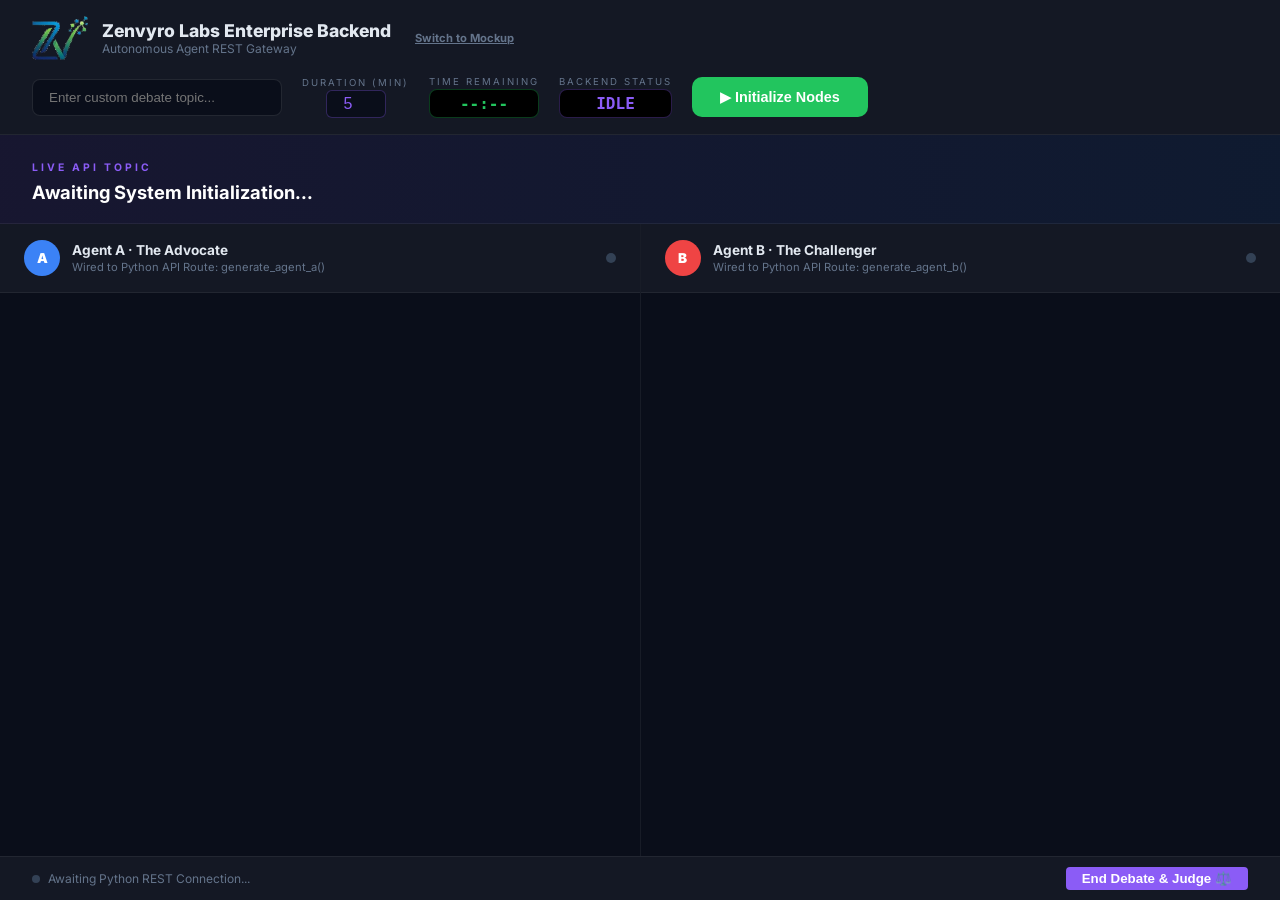
<file: frontend/index.html>
<!DOCTYPE html>
<html lang="en">
<head>
    <meta charset="UTF-8">
    <meta name="viewport" content="width=device-width, initial-scale=1.0">
    <title>AI Debate Chamber | Enterprise Simulation</title>
    <link href="https://fonts.googleapis.com/css2?family=Inter:wght@400;500;600;700;800;900&display=swap" rel="stylesheet">
    <link rel="stylesheet" href="css/demo.css">
</head>
<body>
    <!-- Top Bar -->
    <header class="top-bar">
        <div class="top-bar-left">
            <img src="logo.png" alt="Zenvyro Labs" class="logo-mark" />
            <div>
                <h1>Zenvyro Labs Enterprise Backend</h1>
                <p>Autonomous Agent REST Gateway</p>
            </div>
            <a href="demo.html" style="font-size: 0.7rem; color: #64748b; font-weight: bold; margin-left: 10px; text-decoration: underline;">Switch to Mockup</a>
        </div>
        <div class="top-bar-right">
            <input type="text" id="topicInput" placeholder="Enter custom debate topic..." style="padding: 10px 16px; border-radius: 8px; border: 1px solid rgba(255,255,255,0.1); background: #0a0e1a; color: white; width: 250px; outline:none;" />
            <div class="clock-container">
                <div class="clock-label">DURATION (MIN)</div>
                <input type="number" id="durationInput" value="5" min="2" step="1" style="width:60px; font-size: 1rem; color: #8b5cf6; background:#0a0e1a; border: 1px solid rgba(139,92,246,0.3); border-radius:6px; text-align:center; padding:4px;" />
            </div>
            <div class="clock-container">
                <div class="clock-label">TIME REMAINING</div>
                <div class="clock" id="countdownClock" style="font-size: 1rem; color: #22c55e; border-color: rgba(34,197,94,0.3);">--:--</div>
            </div>
            <div class="clock-container">
                <div class="clock-label">BACKEND STATUS</div>
                <div class="clock" id="networkStatus" style="font-size: 1rem; color: #8b5cf6; border-color: rgba(139,92,246,0.3);">IDLE</div>
            </div>
            <button class="btn-start" id="startBtn">▶ Initialize Nodes</button>
        </div>
    </header>

    <!-- Topic Banner -->
    <div class="topic-banner" id="topicBanner">
        <span class="topic-label">LIVE API TOPIC</span>
        <h2 id="displayTopic">Awaiting System Initialization...</h2>
    </div>

    <!-- Arena -->
    <main class="arena">
        <!-- Agent A -->
        <section class="agent-panel advocate-panel" id="panelA">
            <div class="agent-badge advocate-badge">
                <div class="agent-avatar">A</div>
                <div>
                    <h3>Agent A · The Advocate</h3>
                    <p>Wired to Python API Route: generate_agent_a()</p>
                </div>
                <div class="live-dot" id="dotA"></div>
            </div>
            <div class="feed" id="feedA"></div>
        </section>

        <!-- Agent B -->
        <section class="agent-panel challenger-panel" id="panelB">
            <div class="agent-badge challenger-badge">
                <div class="agent-avatar">B</div>
                <div>
                    <h3>Agent B · The Challenger</h3>
                    <p>Wired to Python API Route: generate_agent_b()</p>
                </div>
                <div class="live-dot" id="dotB"></div>
            </div>
            <div class="feed" id="feedB"></div>
        </section>
    </main>

    <!-- Status Bar -->
    <footer class="status-bar">
        <div class="status-left">
            <span class="status-dot" id="globalDot"></span>
            <span id="statusText">Awaiting Python REST Connection...</span>
        </div>
        <div class="status-right">
            <button id="nextTurnBtn" style="display:none;" disabled>Pass Turn ➔</button>
            <button id="endDebateBtn" style="background:#8b5cf6; color:white; border:none; padding:4px 16px; border-radius:4px; font-weight:bold; cursor:pointer; margin-left:8px;" disabled>End Debate & Judge ⚖️</button>
        </div>
    </footer>

    <!-- Judge Modal (Live: populated by mlJudge.py via /api/machine-learning/evaluate) -->
    <div class="judge-overlay" id="judgeOverlay">
        <div class="judge-card">
            <div class="judge-header">
                <div class="judge-icon">⚖️</div>
                <h2>Machine Learning Judge Verdict</h2>
                <p>SciKit-Learn Regression Model · Feature Analysis Complete</p>
            </div>
            <div class="judge-scores">
                <div class="score-card advocate-score-card">
                    <p>Agent A · Advocate</p>
                    <div class="score-num" id="scoreA">0.0</div>
                    <div class="score-bar"><div class="score-fill advocate-fill" id="barA"></div></div>
                </div>
                <div class="vs-badge">VS</div>
                <div class="score-card challenger-score-card">
                    <p>Agent B · Challenger</p>
                    <div class="score-num" id="scoreB">0.0</div>
                    <div class="score-bar"><div class="score-fill challenger-fill" id="barB"></div></div>
                </div>
            </div>
            <div class="verdict-box" id="verdictBox"></div>
            <div class="judge-metrics" id="judgeMetrics"></div>
            <button class="btn-reset" onclick="location.reload()">Reset API Connection</button>
        </div>
    </div>

    <!-- Production App Script (Connects to Python Backend) -->
    <script src="js/app.js"></script>
</body>
</html>
</file>
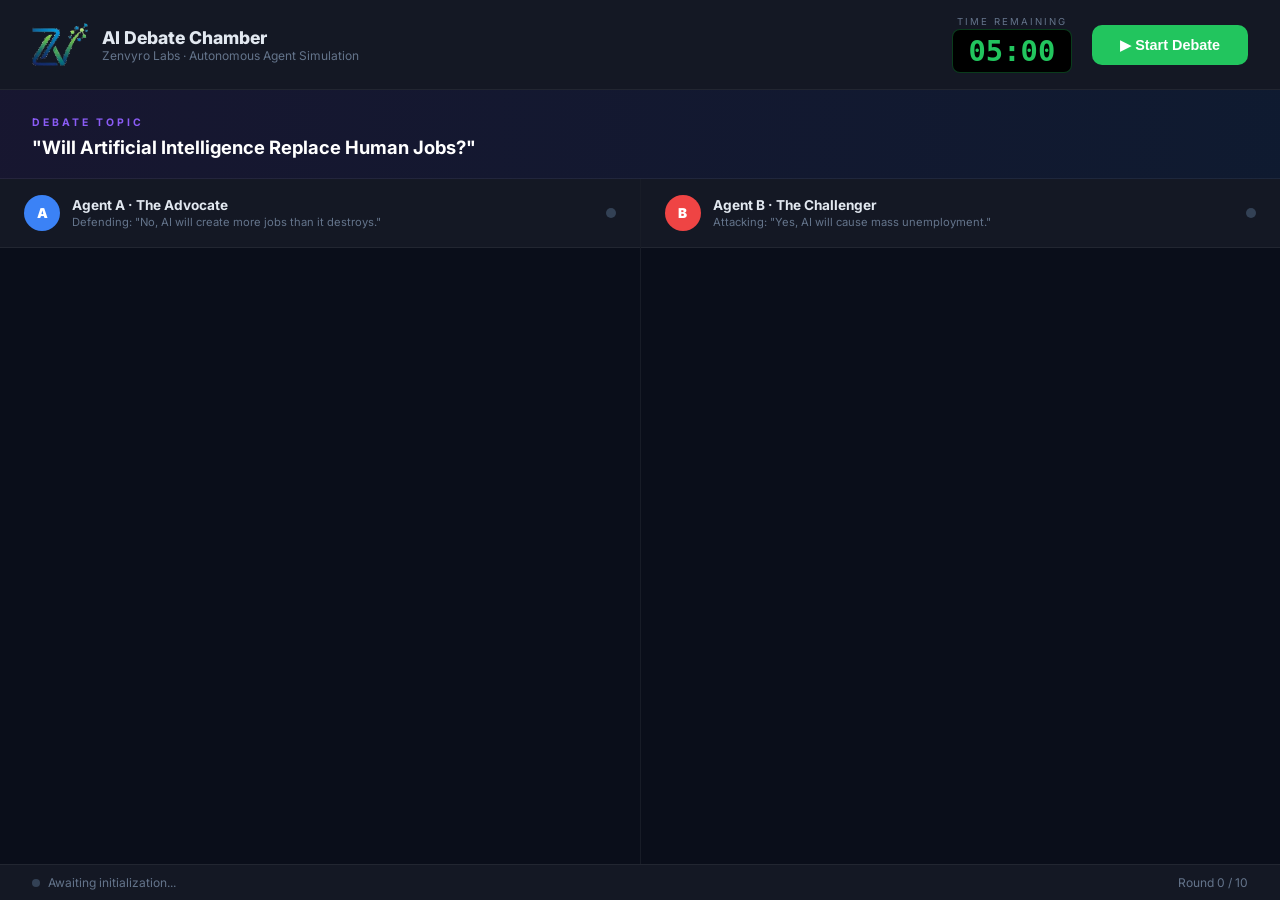
<file: frontend/demo.html>
<!DOCTYPE html>
<html lang="en">
<head>
    <meta charset="UTF-8">
    <meta name="viewport" content="width=device-width, initial-scale=1.0">
    <title>AI Debate Chamber | Live Simulation Demo</title>
    <link href="https://fonts.googleapis.com/css2?family=Inter:wght@400;500;600;700;800;900&display=swap" rel="stylesheet">
    <link rel="stylesheet" href="css/demo.css">
</head>
<body>
    <!-- Top Bar -->
    <header class="top-bar">
        <div class="top-bar-left">
            <img src="logo.png" alt="Zenvyro Labs" class="logo-mark" />
            <div>
                <h1>AI Debate Chamber</h1>
                <p>Zenvyro Labs · Autonomous Agent Simulation</p>
            </div>
        </div>
        <div class="top-bar-right">
            <div class="clock-container">
                <div class="clock-label">TIME REMAINING</div>
                <div class="clock" id="clock">05:00</div>
            </div>
            <button class="btn-start" id="startBtn">▶ Start Debate</button>
        </div>
    </header>

    <!-- Topic Banner -->
    <div class="topic-banner" id="topicBanner">
        <span class="topic-label">DEBATE TOPIC</span>
        <h2>"Will Artificial Intelligence Replace Human Jobs?"</h2>
    </div>

    <!-- Arena -->
    <main class="arena">
        <!-- Agent A -->
        <section class="agent-panel advocate-panel" id="panelA">
            <div class="agent-badge advocate-badge">
                <div class="agent-avatar">A</div>
                <div>
                    <h3>Agent A · The Advocate</h3>
                    <p>Defending: "No, AI will create more jobs than it destroys."</p>
                </div>
                <div class="live-dot" id="dotA"></div>
            </div>
            <div class="feed" id="feedA"></div>
        </section>

        <!-- Agent B -->
        <section class="agent-panel challenger-panel" id="panelB">
            <div class="agent-badge challenger-badge">
                <div class="agent-avatar">B</div>
                <div>
                    <h3>Agent B · The Challenger</h3>
                    <p>Attacking: "Yes, AI will cause mass unemployment."</p>
                </div>
                <div class="live-dot" id="dotB"></div>
            </div>
            <div class="feed" id="feedB"></div>
        </section>
    </main>

    <!-- Status Bar -->
    <footer class="status-bar">
        <div class="status-left">
            <span class="status-dot" id="globalDot"></span>
            <span id="statusText">Awaiting initialization...</span>
        </div>
        <div class="status-right">
            <span id="roundCounter">Round 0 / 10</span>
        </div>
    </footer>

    <!-- Judge Modal -->
    <div class="judge-overlay" id="judgeOverlay">
        <div class="judge-card">
            <div class="judge-header">
                <div class="judge-icon">⚖️</div>
                <h2>Machine Learning Judge Verdict</h2>
                <p>SciKit-Learn Regression Model · Feature Analysis Complete</p>
            </div>
            <div class="judge-scores">
                <div class="score-card advocate-score-card">
                    <p>Agent A · Advocate</p>
                    <div class="score-num" id="scoreA">0.0</div>
                    <div class="score-bar"><div class="score-fill advocate-fill" id="barA"></div></div>
                </div>
                <div class="vs-badge">VS</div>
                <div class="score-card challenger-score-card">
                    <p>Agent B · Challenger</p>
                    <div class="score-num" id="scoreB">0.0</div>
                    <div class="score-bar"><div class="score-fill challenger-fill" id="barB"></div></div>
                </div>
            </div>
            <div class="verdict-box" id="verdictBox"></div>
            <div class="judge-metrics" id="judgeMetrics"></div>
            <button class="btn-reset" onclick="location.reload()">Reset Simulation</button>
        </div>
    </div>

    <script src="js/demo.js"></script>
</body>
</html>
</file>
<file: frontend/css/demo.css>
:root {
    --bg: #0a0e1a;
    --surface: #141824;
    --border: rgba(255,255,255,0.06);
    --text: #e2e8f0;
    --muted: #64748b;
    --adv: #3b82f6;
    --adv-bg: rgba(59,130,246,0.08);
    --chal: #ef4444;
    --chal-bg: rgba(239,68,68,0.08);
    --accent: #8b5cf6;
    --green: #22c55e;
}

* { margin:0; padding:0; box-sizing:border-box; }
body { font-family:'Inter',sans-serif; background:var(--bg); color:var(--text); height:100vh; display:flex; flex-direction:column; overflow:hidden; }

/* Top Bar */
.top-bar { display:flex; justify-content:space-between; align-items:center; padding:16px 32px; background:var(--surface); border-bottom:1px solid var(--border); gap:16px; flex-wrap:wrap; }
.top-bar-left { display:flex; align-items:center; gap:14px; }
.logo-mark { height:44px; display:block; flex-shrink:0; object-fit:contain; border-radius:4px; }
.top-bar-left h1 { font-size:1.1rem; font-weight:800; }
.top-bar-left p { font-size:.75rem; color:var(--muted); }
.top-bar-right { display:flex; align-items:center; gap:20px; flex-wrap:wrap; }
.clock-container { text-align:center; }
.clock-label { font-size:.6rem; text-transform:uppercase; letter-spacing:2px; color:var(--muted); margin-bottom:2px; }
.clock { font-family:monospace; font-size:1.8rem; font-weight:900; color:var(--green); background:#000; padding:4px 16px; border-radius:8px; border:1px solid rgba(34,197,94,0.3); min-width:100px; text-align:center; }
.clock.danger { color:var(--chal); border-color:rgba(239,68,68,0.3); animation:clockPulse 1s infinite alternate; }
@keyframes clockPulse { from{opacity:.6} to{opacity:1} }
.btn-start { padding:12px 28px; background:var(--green); color:white; border:none; border-radius:10px; font-weight:700; font-size:.9rem; cursor:pointer; transition:all .15s; }
.btn-start:hover { transform:scale(1.03); box-shadow:0 4px 20px rgba(34,197,94,0.3); }
.btn-start:disabled { opacity:.4; cursor:not-allowed; transform:none; box-shadow:none; }

/* Topic Banner */
.topic-banner { padding:20px 32px; background:linear-gradient(90deg,rgba(139,92,246,0.1),rgba(59,130,246,0.1)); border-bottom:1px solid var(--border); }
.topic-label { font-size:.65rem; text-transform:uppercase; letter-spacing:3px; color:var(--accent); font-weight:700; }
.topic-banner h2 { font-size:1.15rem; font-weight:700; margin-top:6px; color:white; }

/* Arena */
.arena { flex:1; display:flex; gap:1px; background:var(--border); overflow:hidden; }
.agent-panel { flex:1; display:flex; flex-direction:column; background:var(--bg); overflow:hidden; }
.agent-badge { display:flex; align-items:center; gap:12px; padding:16px 24px; background:var(--surface); border-bottom:1px solid var(--border); }
.agent-avatar { width:36px; height:36px; border-radius:50%; display:flex; align-items:center; justify-content:center; font-weight:900; font-size:.85rem; color:white; flex-shrink:0; }
.advocate-badge .agent-avatar { background:var(--adv); }
.challenger-badge .agent-avatar { background:var(--chal); }
.agent-badge h3 { font-size:.85rem; font-weight:700; }
.agent-badge p { font-size:.7rem; color:var(--muted); margin-top:2px; }
.live-dot { width:10px; height:10px; border-radius:50%; background:#334155; margin-left:auto; flex-shrink:0; transition:all .3s; }
.live-dot.active { background:var(--green); box-shadow:0 0 8px var(--green); }

/* Feed */
.feed { flex:1; overflow-y:auto; padding:20px; display:flex; flex-direction:column; gap:14px; }
.feed::-webkit-scrollbar { width:5px; }
.feed::-webkit-scrollbar-thumb { background:rgba(255,255,255,0.08); border-radius:4px; }

.msg { padding:16px 20px; border-radius:12px; font-size:.9rem; line-height:1.65; animation:msgIn .4s ease-out; border-left:3px solid transparent; }
@keyframes msgIn { from{opacity:0;transform:translateY(8px)} to{opacity:1;transform:translateY(0)} }
.msg-adv { background:var(--adv-bg); border-left-color:var(--adv); }
.msg-chal { background:var(--chal-bg); border-left-color:var(--chal); }
.msg .round-tag { font-size:.65rem; text-transform:uppercase; letter-spacing:1px; color:var(--muted); font-weight:700; margin-bottom:8px; }
.msg .msg-text { color:var(--text); }

/* Typing Animation */
.typing-wrapper { padding:16px 20px; border-radius:12px; background:rgba(255,255,255,0.03); border:1px solid rgba(255,255,255,0.05); width:max-content; margin-bottom:14px;}
.typing-indicator { display:flex; gap:6px; align-items:center; }
.typing-dot { width:8px; height:8px; border-radius:50%; background:var(--muted); animation:typingBounce 1.4s infinite ease-in-out both; }
.typing-dot:nth-child(1) { animation-delay:-0.32s; }
.typing-dot:nth-child(2) { animation-delay:-0.16s; }
@keyframes typingBounce { 0%, 80%, 100% { transform:scale(0); } 40% { transform:scale(1); } }

/* Status Bar */
.status-bar { display:flex; justify-content:space-between; align-items:center; padding:10px 32px; background:var(--surface); border-top:1px solid var(--border); font-size:.75rem; color:var(--muted); }
.status-left { display:flex; align-items:center; gap:8px; }
.status-dot { width:8px; height:8px; border-radius:50%; background:#334155; }
.status-dot.live { background:var(--green); box-shadow:0 0 6px var(--green); }

/* Judge Overlay */
.judge-overlay { display:none; position:fixed; inset:0; background:rgba(10,14,26,0.92); z-index:1000; align-items:center; justify-content:center; backdrop-filter:blur(12px); padding:20px; }
.judge-card { background:var(--surface); border:1px solid var(--accent); border-radius:20px; max-width:640px; width:100%; padding:40px; animation:judgeIn .5s ease-out; max-height:90vh; overflow-y:auto; }
@keyframes judgeIn { from{opacity:0;transform:scale(.95)} to{opacity:1;transform:scale(1)} }
.judge-header { text-align:center; margin-bottom:32px; }
.judge-icon { font-size:3.5rem; margin-bottom:12px; }
.judge-header h2 { font-size:1.3rem; font-weight:800; color:white; }
.judge-header p { font-size:.8rem; color:var(--muted); margin-top:6px; }

.judge-scores { display:flex; align-items:center; gap:16px; margin-bottom:28px; }
.score-card { flex:1; background:rgba(0,0,0,0.25); border-radius:14px; padding:20px; text-align:center; }
.score-card p { font-size:.75rem; color:var(--muted); font-weight:600; margin-bottom:10px; }
.score-num { font-size:2.2rem; font-weight:900; margin-bottom:12px; }
.advocate-score-card .score-num { color:var(--adv); }
.challenger-score-card .score-num { color:var(--chal); }
.score-bar { height:6px; background:rgba(255,255,255,0.05); border-radius:4px; overflow:hidden; }
.score-fill { height:100%; border-radius:4px; transition:width 1.5s ease-out; width:0; }
.advocate-fill { background:var(--adv); }
.challenger-fill { background:var(--chal); }
.vs-badge { font-size:.8rem; font-weight:900; color:var(--muted); flex-shrink:0; }

.verdict-box { background:rgba(139,92,246,0.08); border-left:4px solid var(--accent); border-radius:10px; padding:20px; margin-bottom:20px; font-size:.9rem; line-height:1.65; }
.verdict-box strong { color:white; }

.judge-metrics { display:grid; grid-template-columns:1fr 1fr; gap:10px; margin-bottom:28px; }
.metric { background:rgba(0,0,0,0.2); padding:12px 16px; border-radius:10px; }
.metric .label { font-size:.65rem; text-transform:uppercase; letter-spacing:1px; color:var(--muted); font-weight:700; }
.metric .val { font-size:1rem; font-weight:700; color:white; margin-top:4px; }

.btn-reset { width:100%; padding:14px; background:var(--accent); color:white; border:none; border-radius:10px; font-weight:700; font-size:.9rem; cursor:pointer; }
.btn-reset:hover { opacity:.9; }

/* Responsive */
@media(max-width:768px) {
    .top-bar { padding:12px 16px; }
    .top-bar-left h1 { font-size:.95rem; }
    .topic-banner { padding:14px 16px; }
    .topic-banner h2 { font-size:1rem; }
    .arena { flex-direction:column; }
    .agent-badge { padding:12px 16px; }
    .feed { padding:14px; }
    .msg { padding:12px 14px; font-size:.85rem; }
    .status-bar { padding:8px 16px; }
    .judge-card { padding:24px; }
    .judge-scores { flex-direction:column; }
    .vs-badge { display:none; }
    .judge-metrics { grid-template-columns:1fr; }
    .clock { font-size:1.4rem; }
}
</file>
